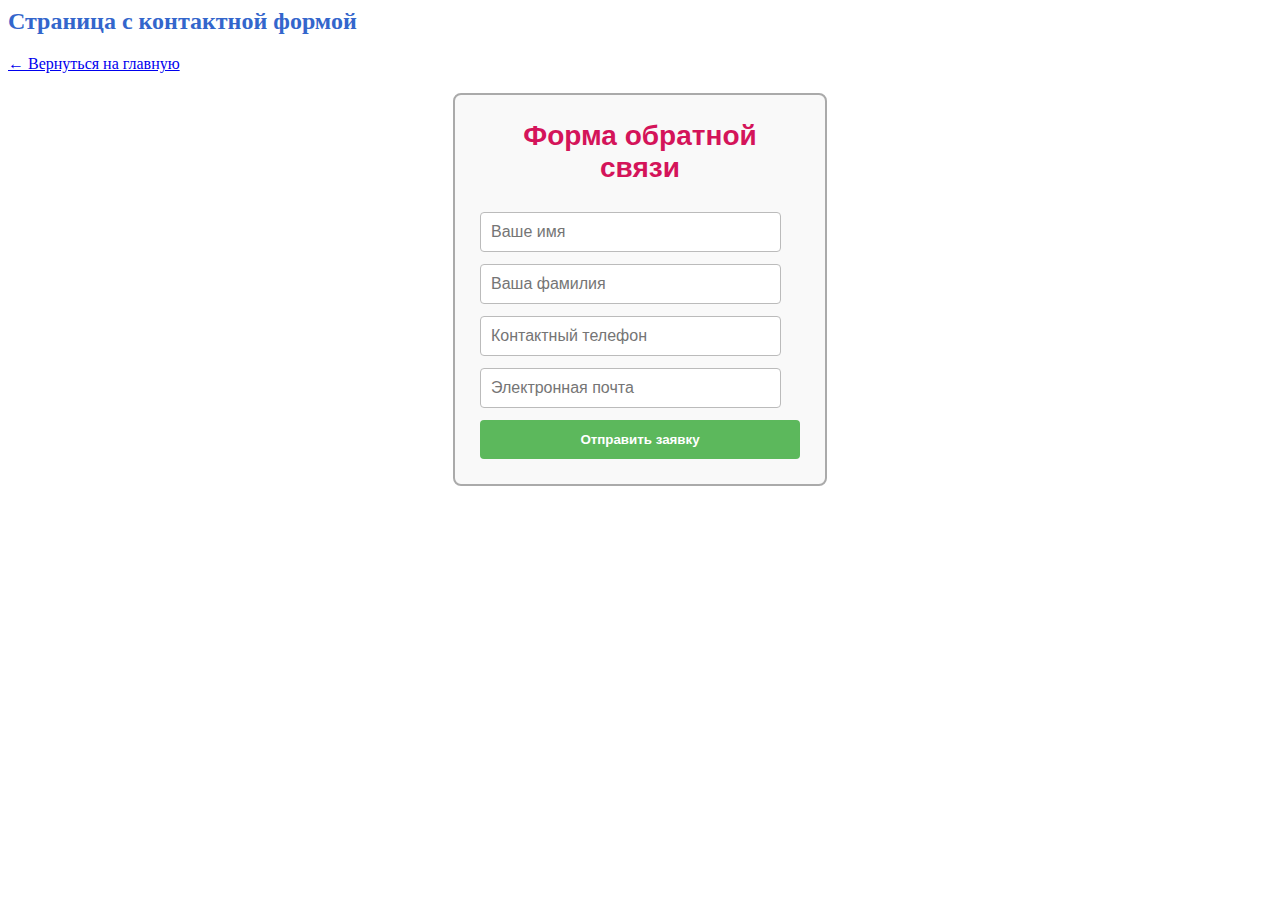
<file: 3.html>
<html>
<head> 
<title>Тарасов Вадим - Форма</title>
<link rel = "stylesheet" href = "style.css">
</head>
<body> 
<h2>Страница с контактной формой</h2>
<p>
<a href="index.html"> ← Вернуться на главную</a>
<p>

<form class="form">
<h3 style="text-align: center; margin-top: 0;">Форма обратной связи</h3>
<input class="form-field" name="name" type="text" placeholder="Ваше имя" required>
<input class="form-field" name="surname" type="text" placeholder="Ваша фамилия">
<input class="form-field" name="phone" type="tel" placeholder="Контактный телефон">
<input class="form-field" name="email" type="email" placeholder="Электронная почта" required>
<button class="form-button">Отправить заявку</button>
</form>

</body>
</html>
</file>
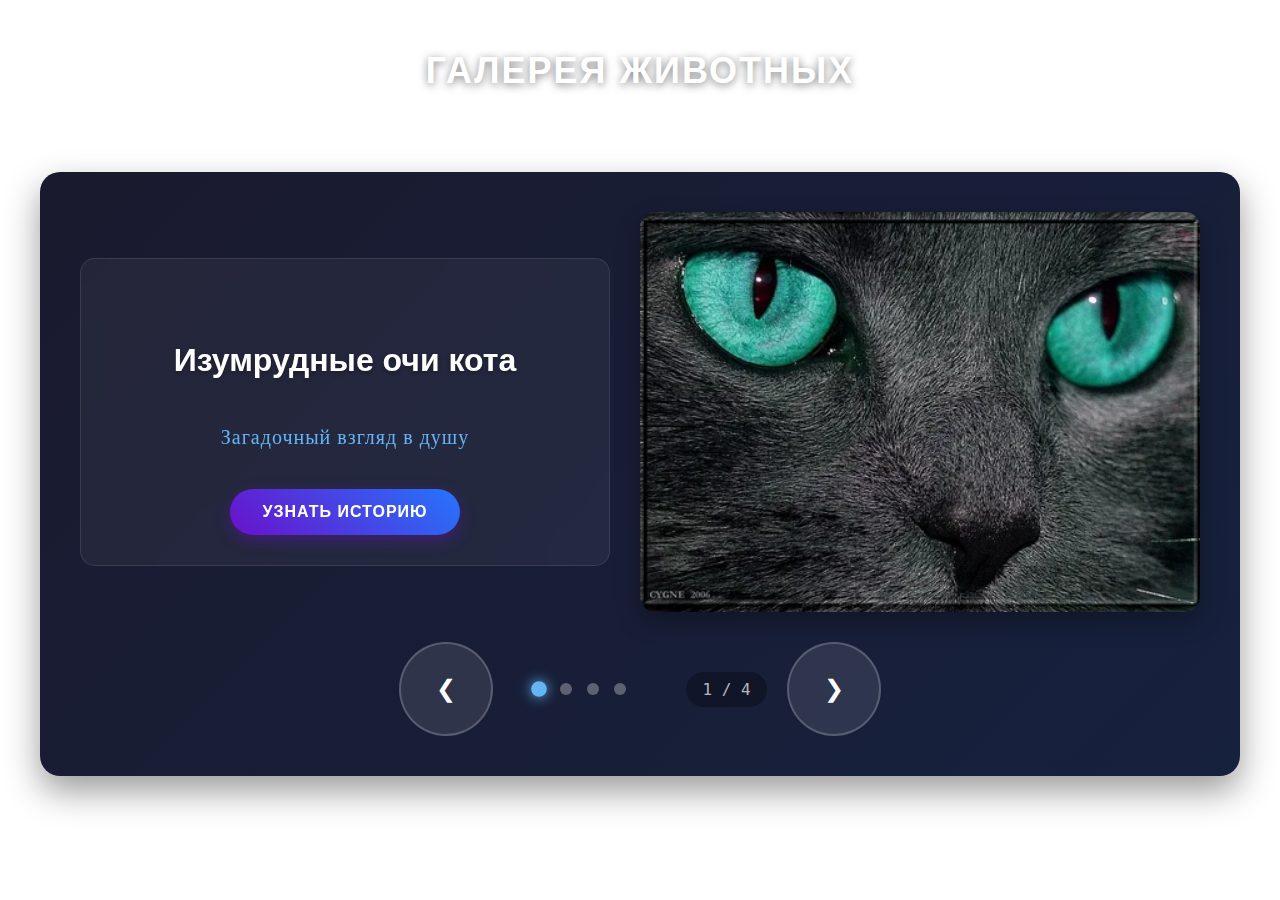
<file: 5.html>
<!DOCTYPE html>
<html lang="ru">
<head>
    <meta charset="UTF-8">
    <meta http-equiv="X-UA-Compatible" content="IE=edge">
    <meta name="viewport" content="width=device-width, initial-scale=1.0">
    <link rel="stylesheet" href="style.css">
    <title>Тарасов Вадим - Интерактивный слайдер</title>
    <style>
        .slider-container {
            max-width: 1200px;
            margin: 50px auto;
            padding: 0 20px;
        }
        
        .slider {
            background: linear-gradient(135deg, #1a1a2e 0%, #16213e 100%);
            border-radius: 20px;
            overflow: hidden;
            box-shadow: 0 15px 35px rgba(0, 0, 0, 0.4);
            position: relative;
            padding: 40px 0;
        }
        
        .item {
            display: none;
            align-items: center;
            justify-content: space-between;
            padding: 0 40px;
            animation: slideIn 0.8s ease-out;
        }
        
        .item.active {
            display: flex;
        }
        
        .item_col {
            flex: 1;
            padding: 30px;
            background: rgba(255, 255, 255, 0.05);
            border-radius: 15px;
            backdrop-filter: blur(10px);
            margin-right: 30px;
            border: 1px solid rgba(255, 255, 255, 0.1);
        }
        
        .item_col h5 {
            font-size: 32px;
            color: #fff;
            margin-bottom: 15px;
            font-family: 'Arial', sans-serif;
            text-shadow: 0 2px 4px rgba(0,0,0,0.3);
        }
        
        .item_col h6 {
            font-size: 20px;
            color: #64b5f6;
            margin-bottom: 25px;
            font-weight: 300;
            letter-spacing: 1px;
        }
        
        .btn {
            background: linear-gradient(45deg, #6a11cb 0%, #2575fc 100%);
            color: white;
            border: none;
            padding: 14px 32px;
            border-radius: 50px;
            font-size: 16px;
            font-weight: 600;
            cursor: pointer;
            transition: all 0.3s ease;
            text-transform: uppercase;
            letter-spacing: 1px;
            box-shadow: 0 5px 15px rgba(106, 17, 203, 0.4);
        }
        
        .btn:hover {
            transform: translateY(-3px);
            box-shadow: 0 8px 20px rgba(106, 17, 203, 0.6);
            background: linear-gradient(45deg, #2575fc 0%, #6a11cb 100%);
        }
        
        .slider .item img {
            flex: 1;
            max-width: 600px;
            height: 400px;
            object-fit: cover;
            border-radius: 15px;
            box-shadow: 0 10px 25px rgba(0, 0, 0, 0.3);
            transition: transform 0.5s ease;
        }
        
        .slider .item img:hover {
            transform: scale(1.02);
        }
        
        .navigation {
            display: flex;
            justify-content: center;
            align-items: center;
            margin-top: 30px;
            gap: 20px;
        }
        
        .nav-btn {
            background: rgba(255, 255, 255, 0.1);
            border: 2px solid rgba(255, 255, 255, 0.2);
            color: white;
            width: 60px;
            height: 60px;
            border-radius: 50%;
            font-size: 24px;
            cursor: pointer;
            transition: all 0.3s ease;
            display: flex;
            align-items: center;
            justify-content: center;
        }
        
        .nav-btn:hover {
            background: rgba(255, 255, 255, 0.2);
            transform: scale(1.1);
            border-color: #64b5f6;
        }
        
        .dots {
            display: flex;
            gap: 15px;
            margin: 0 20px;
        }
        
        .dot {
            width: 12px;
            height: 12px;
            border-radius: 50%;
            background: rgba(255, 255, 255, 0.3);
            cursor: pointer;
            transition: all 0.3s ease;
        }
        
        .dot.active {
            background: #64b5f6;
            transform: scale(1.3);
            box-shadow: 0 0 10px #64b5f6;
        }
        
        .arrow_mobile {
            display: none;
        }
        
        .slide-counter {
            color: rgba(255, 255, 255, 0.7);
            font-size: 16px;
            font-family: monospace;
            background: rgba(0, 0, 0, 0.3);
            padding: 8px 16px;
            border-radius: 20px;
            margin-left: 20px;
        }
        
        @keyframes slideIn {
            from {
                opacity: 0;
                transform: translateX(30px);
            }
            to {
                opacity: 1;
                transform: translateX(0);
            }
        }
        
        @media screen and (max-width: 992px) {
            .item {
                flex-direction: column;
                padding: 0 20px;
            }
            
            .item_col {
                margin-right: 0;
                margin-bottom: 30px;
                text-align: center;
            }
            
            .slider .item img {
                max-width: 100%;
                height: 300px;
            }
            
            .nav-btn {
                width: 50px;
                height: 50px;
            }
        }
        
        @media screen and (max-width: 768px) {
            .navigation .nav-btn {
                display: none;
            }
            
            .arrow_mobile {
                display: flex;
                justify-content: space-between;
                position: absolute;
                top: 50%;
                left: 10px;
                right: 10px;
                transform: translateY(-50%);
                z-index: 10;
            }
            
            .previous_mobile, .next_mobile {
                background: rgba(0, 0, 0, 0.5);
                color: white;
                width: 45px;
                height: 45px;
                border-radius: 50%;
                display: flex;
                align-items: center;
                justify-content: center;
                font-size: 20px;
                cursor: pointer;
                transition: all 0.3s ease;
            }
            
            .previous_mobile:hover, .next_mobile:hover {
                background: rgba(100, 181, 246, 0.8);
            }
            
            .slider {
                padding: 20px 0;
            }
        }
        
        @media screen and (max-width: 480px) {
            .item_col h5 {
                font-size: 24px;
            }
            
            .item_col h6 {
                font-size: 16px;
            }
            
            .slider .item img {
                height: 250px;
            }
        }
        
        .slider-title {
            text-align: center;
            color: white;
            font-size: 36px;
            margin-bottom: 30px;
            font-family: 'Arial', sans-serif;
            text-transform: uppercase;
            letter-spacing: 2px;
            text-shadow: 0 2px 8px rgba(0,0,0,0.5);
        }
    </style>
</head>
<body>
    <div class="slider-container">
        <h2 class="slider-title">Галерея животных</h2>
        
        <div class="slider">
            <div class="arrow_mobile">
                <a class="previous_mobile" onclick="previousSlide()">&#10094;</a>
                <a class="next_mobile" onclick="nextSlide()">&#10095;</a>
            </div>
            
            <div class="item active">
                <div class="item_col">
                   <h5>Изумрудные очи кота</h5>
                   <h6>Загадочный взгляд в душу</h6> 
                   <button class="btn">Узнать историю</button>
                </div>           
                <img src="кот с изум.png" alt="Кот с зелеными глазами">
            </div>

            <div class="item">
                <div class="item_col">
                   <h5>Ретро стиль кошки</h5>
                   <h6>Элегантность в каждом движении</h6> 
                   <button class="btn">Смотреть фотосессию</button>
                </div>           
                <img src="кошка в стиле ретро.png" alt="Кошка в интерьере">
            </div>

            <div class="item">
                <div class="item_col">
                   <h5>Кошачья семья</h5>
                   <h6>Гармония и уют в одном кадре</h6> 
                   <button class="btn">Посмотреть всех</button>
                </div>           
                <img src="несколько котов.png" alt="Несколько котов">
            </div>
            
            <div class="item">
                <div class="item_col">
                   <h5>Собака-компаньон</h5>
                   <h6>Верность и преданность</h6> 
                   <button class="btn">Узнать о породе</button>
                </div>           
                <img src="собака компаньен.png" alt="Собака">
            </div>
            
            <div class="navigation">
                <a class="nav-btn previous" onclick="previousSlide()">&#10094;</a>
                <div class="dots">
                    <span class="dot active" onclick="currentSlide(1)"></span>
                    <span class="dot" onclick="currentSlide(2)"></span>
                    <span class="dot" onclick="currentSlide(3)"></span>
                    <span class="dot" onclick="currentSlide(4)"></span>
                </div>
                <div class="slide-counter">
                    <span id="current-slide">1</span> / <span id="total-slides">4</span>
                </div>
                <a class="nav-btn next" onclick="nextSlide()">&#10095;</a>
            </div>
        </div>
    </div>
    
    <script>
        let slideIndex = 1;
        const totalSlides = 4;
        
        function showSlides(n) {
            let slides = document.getElementsByClassName("item");
            let dots = document.getElementsByClassName("dot");
            let currentSlideElement = document.getElementById("current-slide");
            
            if (n > slides.length) {
                slideIndex = 1;
            }
            if (n < 1) {
                slideIndex = slides.length;
            }
            
            for (let i = 0; i < slides.length; i++) {
                slides[i].classList.remove("active");
                slides[i].style.display = "none";
            }
            
            for (let i = 0; i < dots.length; i++) {
                dots[i].classList.remove("active");
            }
            
            slides[slideIndex - 1].classList.add("active");
            slides[slideIndex - 1].style.display = "flex";
            dots[slideIndex - 1].classList.add("active");
            currentSlideElement.textContent = slideIndex;
        }
        
        function nextSlide() {
            showSlides(slideIndex += 1);
        }
        
        function previousSlide() {
            showSlides(slideIndex -= 1);
        }
        
        function currentSlide(n) {
            showSlides(slideIndex = n);
        }
        
        // Автоматическая смена слайдов
        let slideInterval = setInterval(() => {
            nextSlide();
        }, 5000);
        
        // Остановка автосмены при наведении
        const slider = document.querySelector('.slider');
        slider.addEventListener('mouseenter', () => {
            clearInterval(slideInterval);
        });
        
        slider.addEventListener('mouseleave', () => {
            slideInterval = setInterval(() => {
                nextSlide();
            }, 5000);
        });
        
        // Инициализация
        document.addEventListener('DOMContentLoaded', function() {
            showSlides(slideIndex);
            document.getElementById('total-slides').textContent = totalSlides;
        });
    </script>
</body>
</html>
</file>
<file: style.css>
/* Стили Тарасова Вадима */

h1 {
    color: #4444cc;
}
h2 {
    color: #3366cc;
}
h3 { 
    font-size: 28px;
    color: #d4145a;
    text-align: center;
    font-family: Arial, sans-serif;
}
table {
    width: 660px;
    border-collapse: collapse;
    text-align: center;
    margin: 25px;
    border: 2px solid #aa66cc;
    box-shadow: 2px 2px 8px rgba(0,0,0,0.1);
}
td, th {
    text-align: left;
    padding: 12px;
    border: 2px solid #9933cc;
}
td {
    background-color: #e6d9ff;
}
th {
    background-color: #ccbbff;
    color: #333;
}
.form {
    width: 320px;
    margin: 20px auto;
    padding: 25px;
    border: 2px solid #aaa;
    border-radius: 8px;
    background-color: #f9f9f9;
}

.form-field {
    display: block;
    width: 94%;
    margin-bottom: 12px;
    padding: 10px;
    font-size: 16px;
    border: 1px solid #bbb;
    border-radius: 4px;
}

.form-button {
    width: 100%;
    padding: 12px;
    background-color: #5cb85c;
    color: white;
    border: none;
    border-radius: 4px;
    cursor: pointer;
    font-weight: bold;
}
ul { 
    list-style-type: "\1F44D"; 
} 

#header { 
    width: 100%;
    height: 280px;
    background: #f0f5ff;
    padding: 20px;
    box-sizing: border-box;
}
#left {
    width: 220px;
    height: 100%;
    float: left;
    background: #f0e6ff;
    padding: 15px;
    border-right: 2px solid #ccc;
}
#content { 
    height: 100%;
    width: calc(100% - 220px);
    background: #eef5ff;
    padding: 20px;
    box-sizing: border-box;
}
#footer {
    width: 100%;
    background: #b0c4de;
    padding: 15px;
    text-align: center;
    clear: both;
}

.slider {
    margin: 80px auto;
    padding: 40px;
    max-width: 1200px;
    box-shadow: 4px 4px 12px rgba(26, 25, 25, 0.3);
    transition: 0.4s;
    background-color: #222;
    border-radius: 10px;
}

.slider:hover {
    box-shadow: 5px 6px 14px rgba(26, 25, 25, 0.4);
    transition: 0.4s;
}

.item {
    display: flex;
    justify-content: space-evenly;
    height: 100%;
    color: #fff;
    align-items: center;
}

.item_col {
    align-self: center;
    text-align: center;
    padding: 20px;
}

.btn {
    padding: 12px 24px;
    background-color: #8a2be2;
    color: white;
    border-radius: 6px;
    transition: 0.4s;
    cursor: pointer;
    border: none;
    font-size: 16px;
    margin-top: 15px;
}

.btn:hover {
    background-color: #7a1bd1;
    transition: 0.4s;
    transform: scale(1.05);
}

.slider .item img {
    object-fit: cover;
    width: 50%;
    height: 380px;
    border-radius: 8px;
}

.previous, .next {
    align-self: center;
    cursor: pointer;
    transition: 0.4s;
    color: white;
    font-size: 28px;
    padding: 15px;
    border-radius: 50%;
}

.arrow_mobile {
    display: none;
}

.previous:hover, .next:hover {
    background-color: rgba(255, 255, 255, 0.2);
    padding: 15px;
}

.slider .item {
    animation-name: fade;
    animation-duration: 1.2s;
}

@keyframes fade {
    from {
        opacity: 0.6;
        transform: translateX(10px);
    }
    to {
        opacity: 1;
        transform: translateX(0);
    }
}

@media screen and (max-width: 768px) {
    .item {
        flex-direction: column;
    }

    .slider {
        margin: 20px;
        padding: 20px;
    }

    .slider .item img {
        width: 100%;
        height: auto;
        padding: 15px;
    }

    .previous, .next {
        display: none;
    }

    .arrow_mobile {
        display: flex;
        justify-content: space-around;
        margin-top: 20px;
    }

    .previous_mobile, .next_mobile {
        align-self: center;
        cursor: pointer;
        transition: 0.4s;
        color: white;
        font-size: 24px;
        padding: 10px 20px;
        background-color: rgba(255,255,255,0.1);
        border-radius: 5px;
    }
    
    table {
        width: 95%;
        margin: 10px auto;
    }
    
    #left {
        width: 100%;
        float: none;
        border-right: none;
        border-bottom: 2px solid #ccc;
    }
    
    #content {
        width: 100%;
    }
}
</file>
